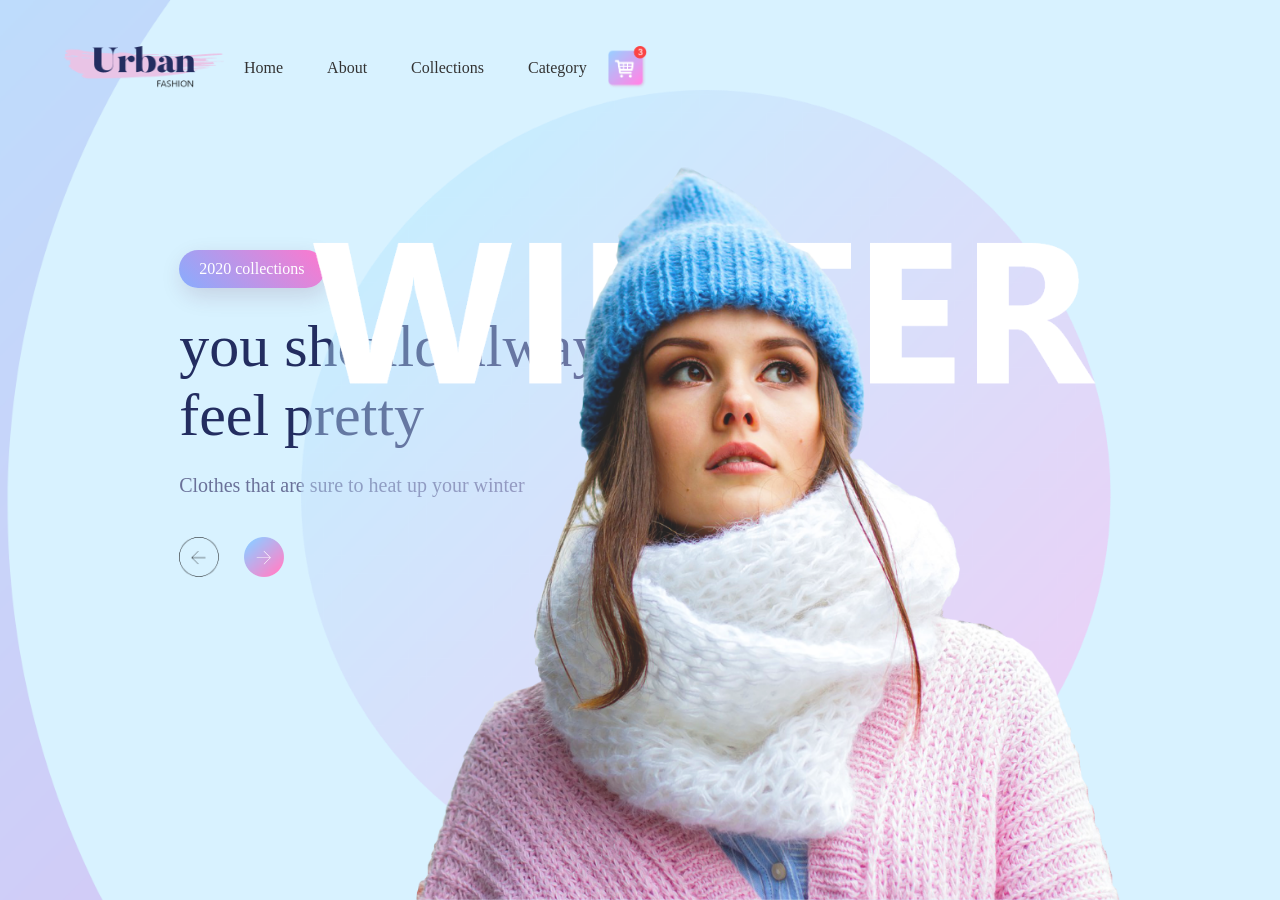
<file: Project-1/index.html>
<!DOCTYPE html>

<head>
    <title>Project-1</title>
    <link rel="stylesheet" href="style.css">
</head>
<body>
    <div class="container">
        <div class="navbar">
            <img src="images/logo.png" class="logo">
            <nav>
                <ul>
                    <li><a href="">Home</a></li>
                    <li><a href="">About</a></li>
                    <li><a href="">Collections</a></li>
                    <li><a href="">Category</a></li>
                    
                </ul>
            </nav>
            <img src="images/cart.png"class="cart">
        </div>
        <div class="content">
            <a href="" class="btn">2020 collections </a>
            <h1> you should always <br> feel pretty</h1>
            <p>Clothes that are sure to heat up your winter</p>
            <div class="arrow-icons">
                <img src="images/back-arrow.png">
                <img src="images/next-arrow.png">
            </div>
        </div>
        <img src="images/img.png"class="feature-image">
    </div>
    
</body>
</html>
</file>
<file: Project-1/style.css>
*{
    margin: 0;
    padding:0;
}

.container{
    height:100vh;
    width:100%;
    /* background-color: yellow; */
    background-image: url(images/background.png);
    background-position:center;
    background-size:cover; 
    padding-left:5%;
    padding-right: 5%;
    box-sizing: border-box;
    position: relative;
}
.navbar{
    width:100%;
    height:15vh;
    margin:auto;
    display:flex;
    align-items: center;
}
.logo{
    width:160px;
    cursor:pointer;
}
.cart{
    width:40px;
    cursor:pointer;
}
nav ul li{
    display:inline-block;
    list-style:none;
    margin: 0px 20px;
}
nav ul li a{
    text-decoration: none;
    color:#333;
}
.content h1{
    font-size:60px;
    font-weight:100;
    margin-top:24px;
    margin-bottom:15px;
    color:#232d60;
}
.content p{
    font-size:20px;
    font-weight:100;
    margin-top:24px;
    margin-bottom:15px;
    color:#6a7199;
}
.content{
    margin-left:10%;
    margin-top:10%
}
.content .btn{
    display: inline-block;
    background: linear-gradient(45deg,#87adfe,#ff77cd);
    border-radius:50px;
    padding:10px 20px;
    box-sizing:border-box;
    text-decoration:none;
    color:#fff;
    box-shadow: 3px 8px 22px rgba(94,28,68,0.15);

}
.arrow-icons{
    margin-top:40px;
    display:flex;
    

}
.arrow-icons img{
    width:40px;
    margin-right:25px;

}
.feature-image{
    height:90%;
    position:absolute;
    bottom:0;
    right:160px;

}
</file>
